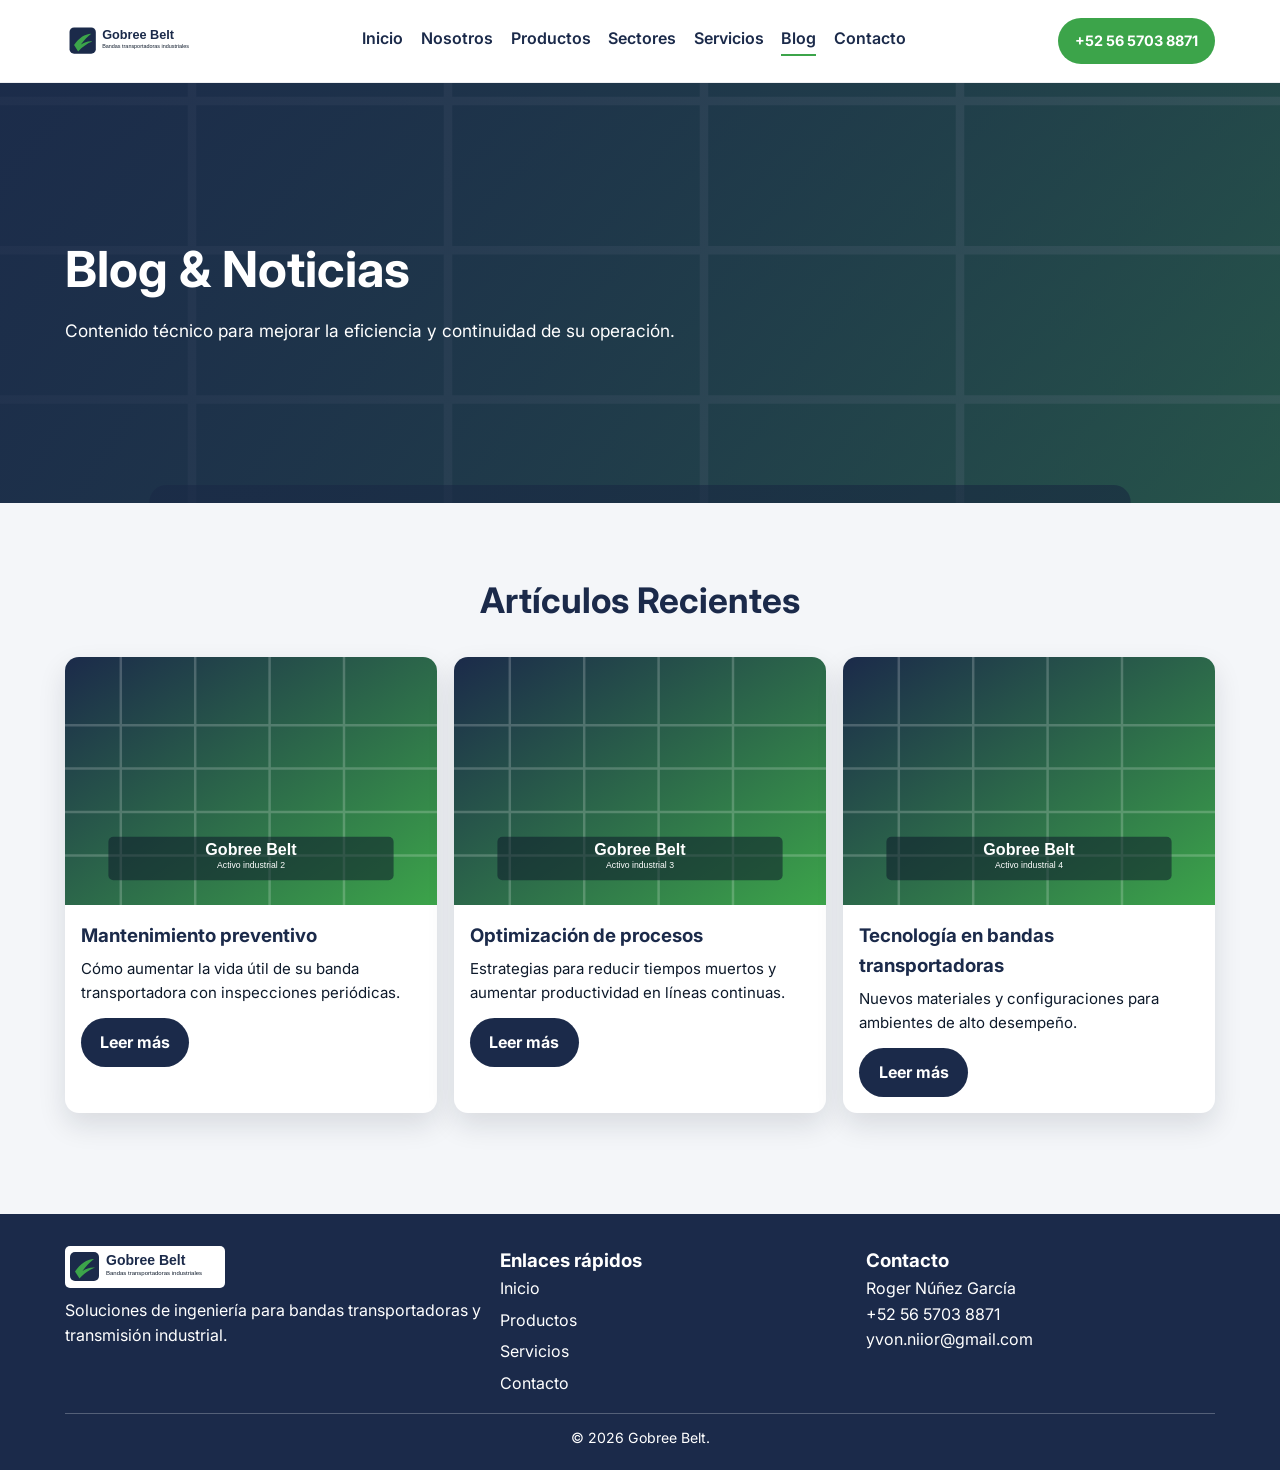
<file: blog.html>
<!DOCTYPE html><html lang="es"><head><meta charset="UTF-8"><meta name="viewport" content="width=device-width, initial-scale=1.0"><meta name="description" content="Blog técnico de Gobree Belt con artículos sobre mantenimiento, optimización y tecnología en bandas transportadoras."><title>Gobree Belt | Blog</title><link rel="preconnect" href="https://fonts.googleapis.com"><link rel="preconnect" href="https://fonts.gstatic.com" crossorigin><link href="https://fonts.googleapis.com/css2?family=Inter:wght@300;400;600;700&display=swap" rel="stylesheet"><link rel="stylesheet" href="css/styles.css"></head><body>
<header class="site-header"><div class="container nav-wrap"><a class="logo" href="index.html"><img src="img/logogobree.svg" alt="Logo Gobree Belt"></a><nav class="main-nav"><a href="index.html">Inicio</a><a href="nosotros.html">Nosotros</a><a href="productos.html">Productos</a><a href="sectores.html">Sectores</a><a href="servicios.html">Servicios</a><a class="active" href="blog.html">Blog</a><a href="contacto.html">Contacto</a></nav><a class="phone-btn" href="tel:+525657038871">+52 56 5703 8871</a></div></header>
<main><section class="hero" style="background-image:url('img/Galeria1.svg')"><div class="container hero-content"><h1>Blog & Noticias</h1><p>Contenido técnico para mejorar la eficiencia y continuidad de su operación.</p></div></section><section class="section"><div class="container"><h2 class="section-title">Artículos Recientes</h2><div class="grid grid-3"><article class="card"><img src="img/Galeria2.svg" alt="Mantenimiento preventivo de bandas"><div class="card-body"><h3>Mantenimiento preventivo</h3><p>Cómo aumentar la vida útil de su banda transportadora con inspecciones periódicas.</p><a class="btn btn-secondary" href="#">Leer más</a></div></article><article class="card"><img src="img/Galeria3.svg" alt="Optimización de procesos con bandas"><div class="card-body"><h3>Optimización de procesos</h3><p>Estrategias para reducir tiempos muertos y aumentar productividad en líneas continuas.</p><a class="btn btn-secondary" href="#">Leer más</a></div></article><article class="card"><img src="img/Galeria4.svg" alt="Tecnología en bandas transportadoras"><div class="card-body"><h3>Tecnología en bandas transportadoras</h3><p>Nuevos materiales y configuraciones para ambientes de alto desempeño.</p><a class="btn btn-secondary" href="#">Leer más</a></div></article></div></div></section></main>
<footer class="site-footer"><div class="container footer-grid"><div><img src="img/logogobree.svg" alt="Gobree Belt" style="max-width:160px;margin-bottom:.6rem"><p>Soluciones de ingeniería para bandas transportadoras y transmisión industrial.</p></div><div><h3>Enlaces rápidos</h3><ul class="footer-links"><li><a href="index.html">Inicio</a></li><li><a href="productos.html">Productos</a></li><li><a href="servicios.html">Servicios</a></li><li><a href="contacto.html">Contacto</a></li></ul></div><div><h3>Contacto</h3><p>Roger Núñez García</p><p>+52 56 5703 8871</p><p>yvon.niior@gmail.com</p></div></div><div class="container footer-note">© 2026 Gobree Belt.</div></footer><script src="js/script.js"></script></body></html>
</file>
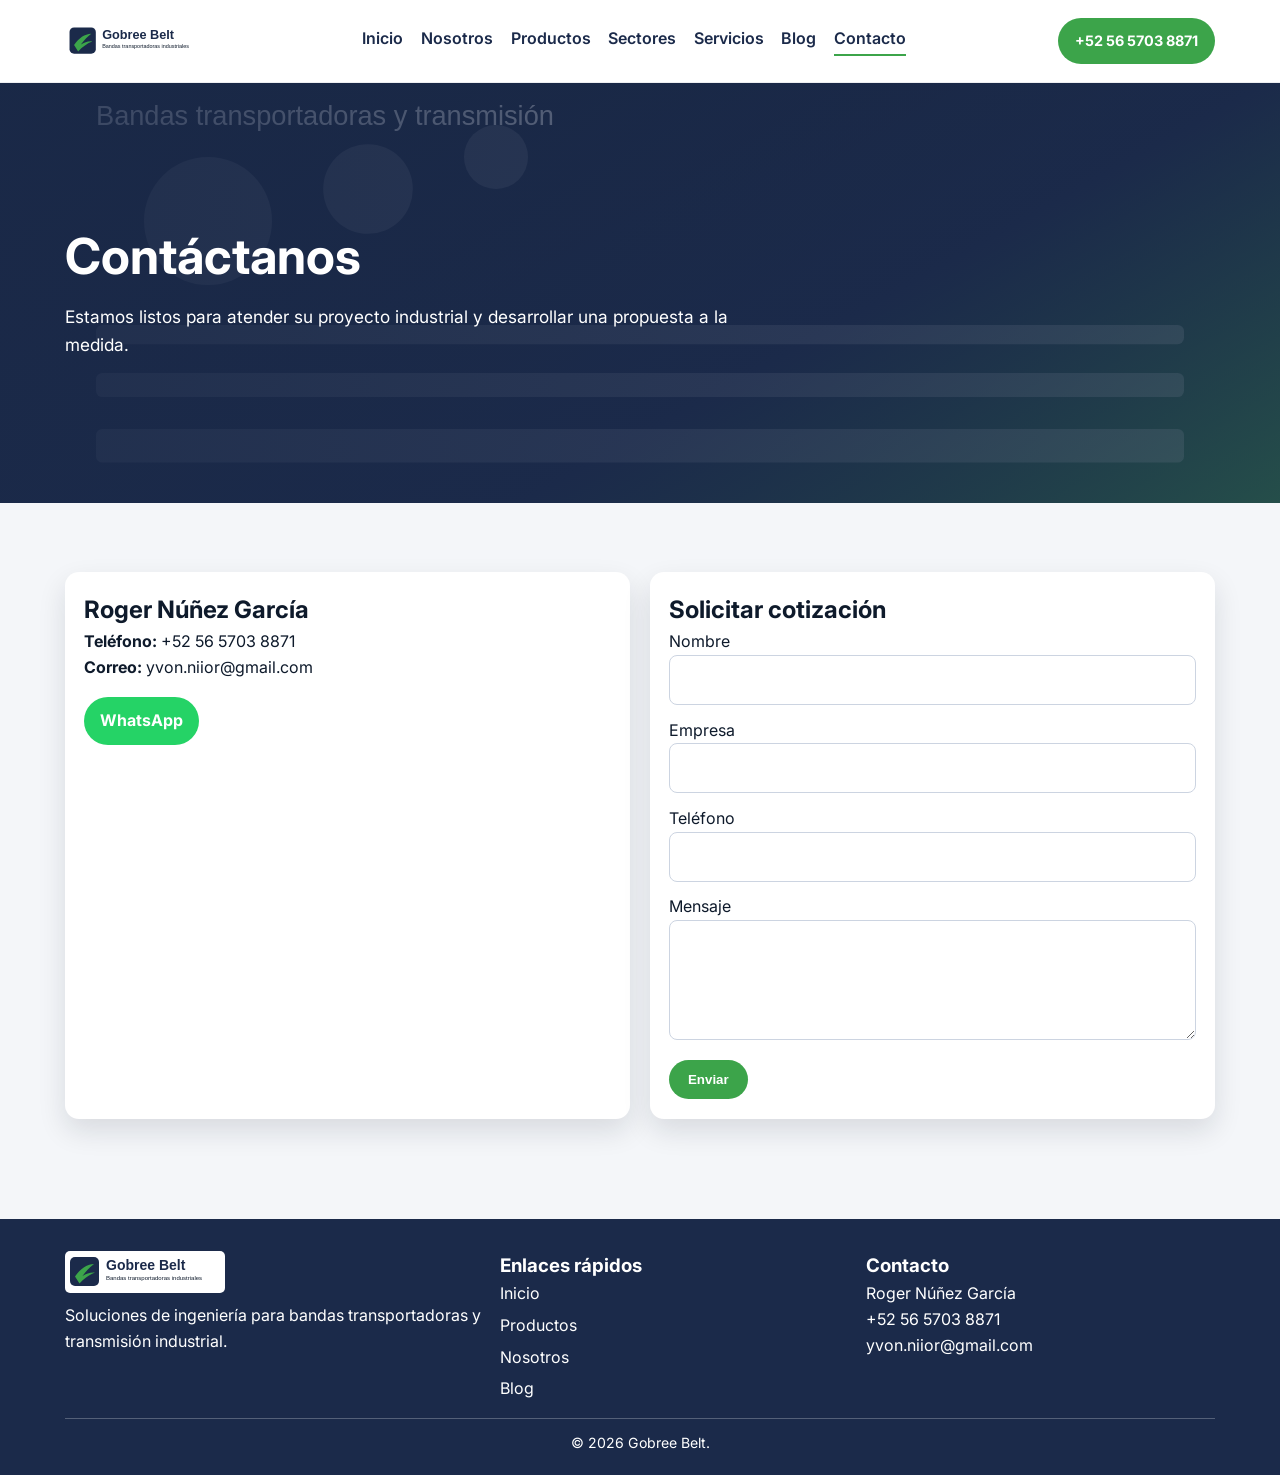
<file: contacto.html>
<!DOCTYPE html><html lang="es"><head><meta charset="UTF-8"><meta name="viewport" content="width=device-width, initial-scale=1.0"><meta name="description" content="Contáctanos en Gobree Belt para cotizar bandas transportadoras industriales y recibir asesoría especializada."><title>Gobree Belt | Contacto</title><link rel="preconnect" href="https://fonts.googleapis.com"><link rel="preconnect" href="https://fonts.gstatic.com" crossorigin><link href="https://fonts.googleapis.com/css2?family=Inter:wght@300;400;600;700&display=swap" rel="stylesheet"><link rel="stylesheet" href="css/styles.css"></head><body>
<header class="site-header"><div class="container nav-wrap"><a class="logo" href="index.html"><img src="img/logogobree.svg" alt="Logo Gobree Belt"></a><nav class="main-nav"><a href="index.html">Inicio</a><a href="nosotros.html">Nosotros</a><a href="productos.html">Productos</a><a href="sectores.html">Sectores</a><a href="servicios.html">Servicios</a><a href="blog.html">Blog</a><a class="active" href="contacto.html">Contacto</a></nav><a class="phone-btn" href="tel:+525657038871">+52 56 5703 8871</a></div></header>
<main><section class="hero" style="background-image:url('img/portada.svg')"><div class="container hero-content"><h1>Contáctanos</h1><p>Estamos listos para atender su proyecto industrial y desarrollar una propuesta a la medida.</p></div></section><section class="section"><div class="container contact-grid"><article class="contact-info"><h2>Roger Núñez García</h2><p><strong>Teléfono:</strong> <a href="tel:+525657038871">+52 56 5703 8871</a></p><p><strong>Correo:</strong> <a href="mailto:yvon.niior@gmail.com">yvon.niior@gmail.com</a></p><a class="whatsapp-btn" href="https://wa.me/525657038871" target="_blank" rel="noopener">WhatsApp</a><div class="map" style="margin-top:1rem"><iframe title="Mapa de ubicación Gobree Belt" loading="lazy" referrerpolicy="no-referrer-when-downgrade" src="https://www.google.com/maps?q=Ciudad%20de%20M%C3%A9xico&output=embed"></iframe></div></article><article class="contact-form"><h2>Solicitar cotización</h2><form><div class="form-group"><label for="nombre">Nombre</label><input id="nombre" name="nombre" type="text" required></div><div class="form-group"><label for="empresa">Empresa</label><input id="empresa" name="empresa" type="text" required></div><div class="form-group"><label for="telefono">Teléfono</label><input id="telefono" name="telefono" type="tel" required></div><div class="form-group"><label for="mensaje">Mensaje</label><textarea id="mensaje" name="mensaje" required></textarea></div><button class="btn btn-primary" type="submit">Enviar</button></form></article></div></section></main>
<footer class="site-footer"><div class="container footer-grid"><div><img src="img/logogobree.svg" alt="Gobree Belt" style="max-width:160px;margin-bottom:.6rem"><p>Soluciones de ingeniería para bandas transportadoras y transmisión industrial.</p></div><div><h3>Enlaces rápidos</h3><ul class="footer-links"><li><a href="index.html">Inicio</a></li><li><a href="productos.html">Productos</a></li><li><a href="nosotros.html">Nosotros</a></li><li><a href="blog.html">Blog</a></li></ul></div><div><h3>Contacto</h3><p>Roger Núñez García</p><p>+52 56 5703 8871</p><p>yvon.niior@gmail.com</p></div></div><div class="container footer-note">© 2026 Gobree Belt.</div></footer><script src="js/script.js"></script></body></html>
</file>
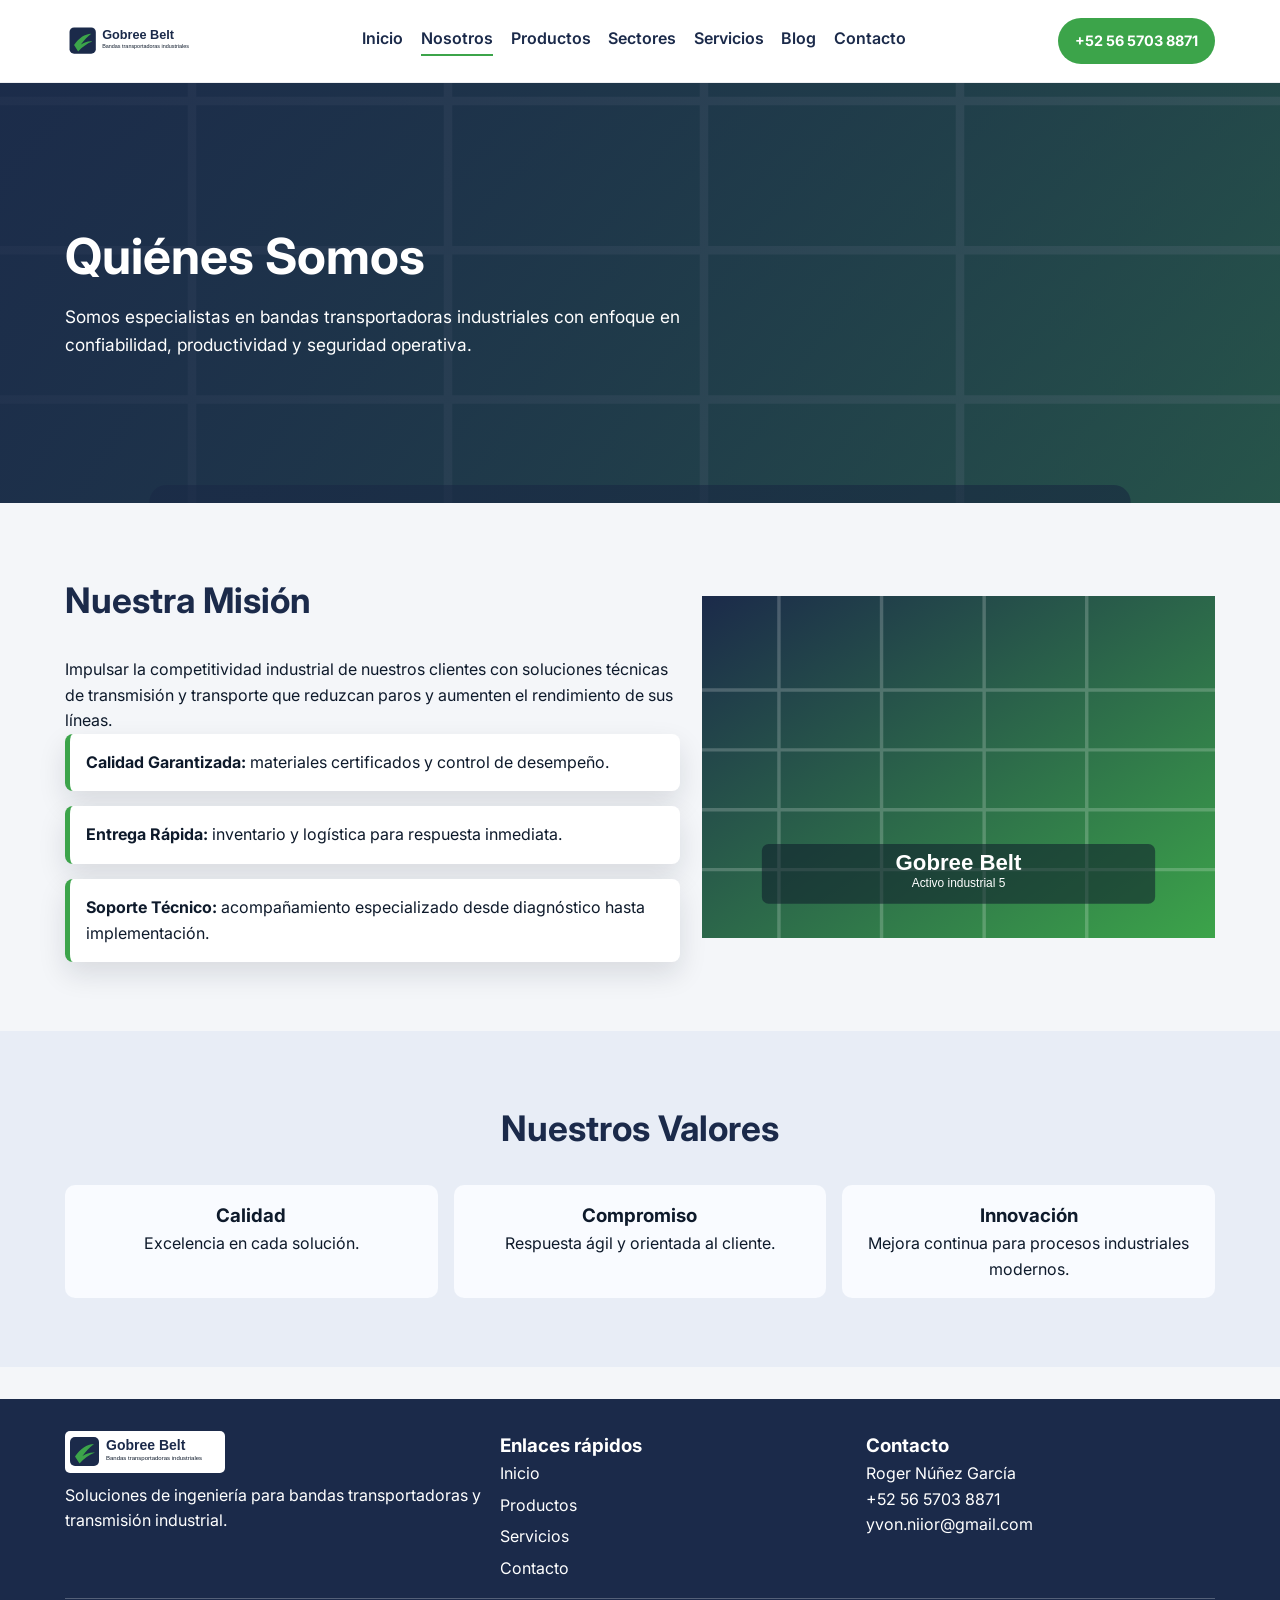
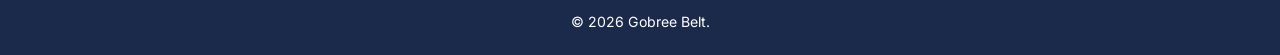
<file: nosotros.html>
<!DOCTYPE html><html lang="es"><head><meta charset="UTF-8"><meta name="viewport" content="width=device-width, initial-scale=1.0"><meta name="description" content="Conozca la historia, misión y valores de Gobree Belt, expertos en bandas transportadoras industriales."><title>Gobree Belt | Nosotros</title><link rel="preconnect" href="https://fonts.googleapis.com"><link rel="preconnect" href="https://fonts.gstatic.com" crossorigin><link href="https://fonts.googleapis.com/css2?family=Inter:wght@300;400;600;700&display=swap" rel="stylesheet"><link rel="stylesheet" href="css/styles.css"></head><body>
<header class="site-header"><div class="container nav-wrap"><a class="logo" href="index.html"><img src="img/logogobree.svg" alt="Logo Gobree Belt"></a><nav class="main-nav"><a href="index.html">Inicio</a><a class="active" href="nosotros.html">Nosotros</a><a href="productos.html">Productos</a><a href="sectores.html">Sectores</a><a href="servicios.html">Servicios</a><a href="blog.html">Blog</a><a href="contacto.html">Contacto</a></nav><a class="phone-btn" href="tel:+525657038871">+52 56 5703 8871</a></div></header>
<main><section class="hero" style="background-image:url('img/Galeria6.svg')"><div class="container hero-content"><h1>Quiénes Somos</h1><p>Somos especialistas en bandas transportadoras industriales con enfoque en confiabilidad, productividad y seguridad operativa.</p></div></section>
<section class="section"><div class="container split"><div><h2 class="section-title" style="text-align:left">Nuestra Misión</h2><p>Impulsar la competitividad industrial de nuestros clientes con soluciones técnicas de transmisión y transporte que reduzcan paros y aumenten el rendimiento de sus líneas.</p><ul class="badge-list"><li><strong>Calidad Garantizada:</strong> materiales certificados y control de desempeño.</li><li><strong>Entrega Rápida:</strong> inventario y logística para respuesta inmediata.</li><li><strong>Soporte Técnico:</strong> acompañamiento especializado desde diagnóstico hasta implementación.</li></ul></div><img src="img/Galeria5.svg" alt="Línea de producción industrial"></div></section>
<section class="section" style="background:#e8edf6"><div class="container"><h2 class="section-title">Nuestros Valores</h2><div class="icon-grid"><article class="icon-card"><h3>Calidad</h3><p>Excelencia en cada solución.</p></article><article class="icon-card"><h3>Compromiso</h3><p>Respuesta ágil y orientada al cliente.</p></article><article class="icon-card"><h3>Innovación</h3><p>Mejora continua para procesos industriales modernos.</p></article></div></div></section></main>
<footer class="site-footer"><div class="container footer-grid"><div><img src="img/logogobree.svg" alt="Gobree Belt" style="max-width:160px;margin-bottom:.6rem"><p>Soluciones de ingeniería para bandas transportadoras y transmisión industrial.</p></div><div><h3>Enlaces rápidos</h3><ul class="footer-links"><li><a href="index.html">Inicio</a></li><li><a href="productos.html">Productos</a></li><li><a href="servicios.html">Servicios</a></li><li><a href="contacto.html">Contacto</a></li></ul></div><div><h3>Contacto</h3><p>Roger Núñez García</p><p>+52 56 5703 8871</p><p>yvon.niior@gmail.com</p></div></div><div class="container footer-note">© 2026 Gobree Belt.</div></footer><script src="js/script.js"></script></body></html>
</file>
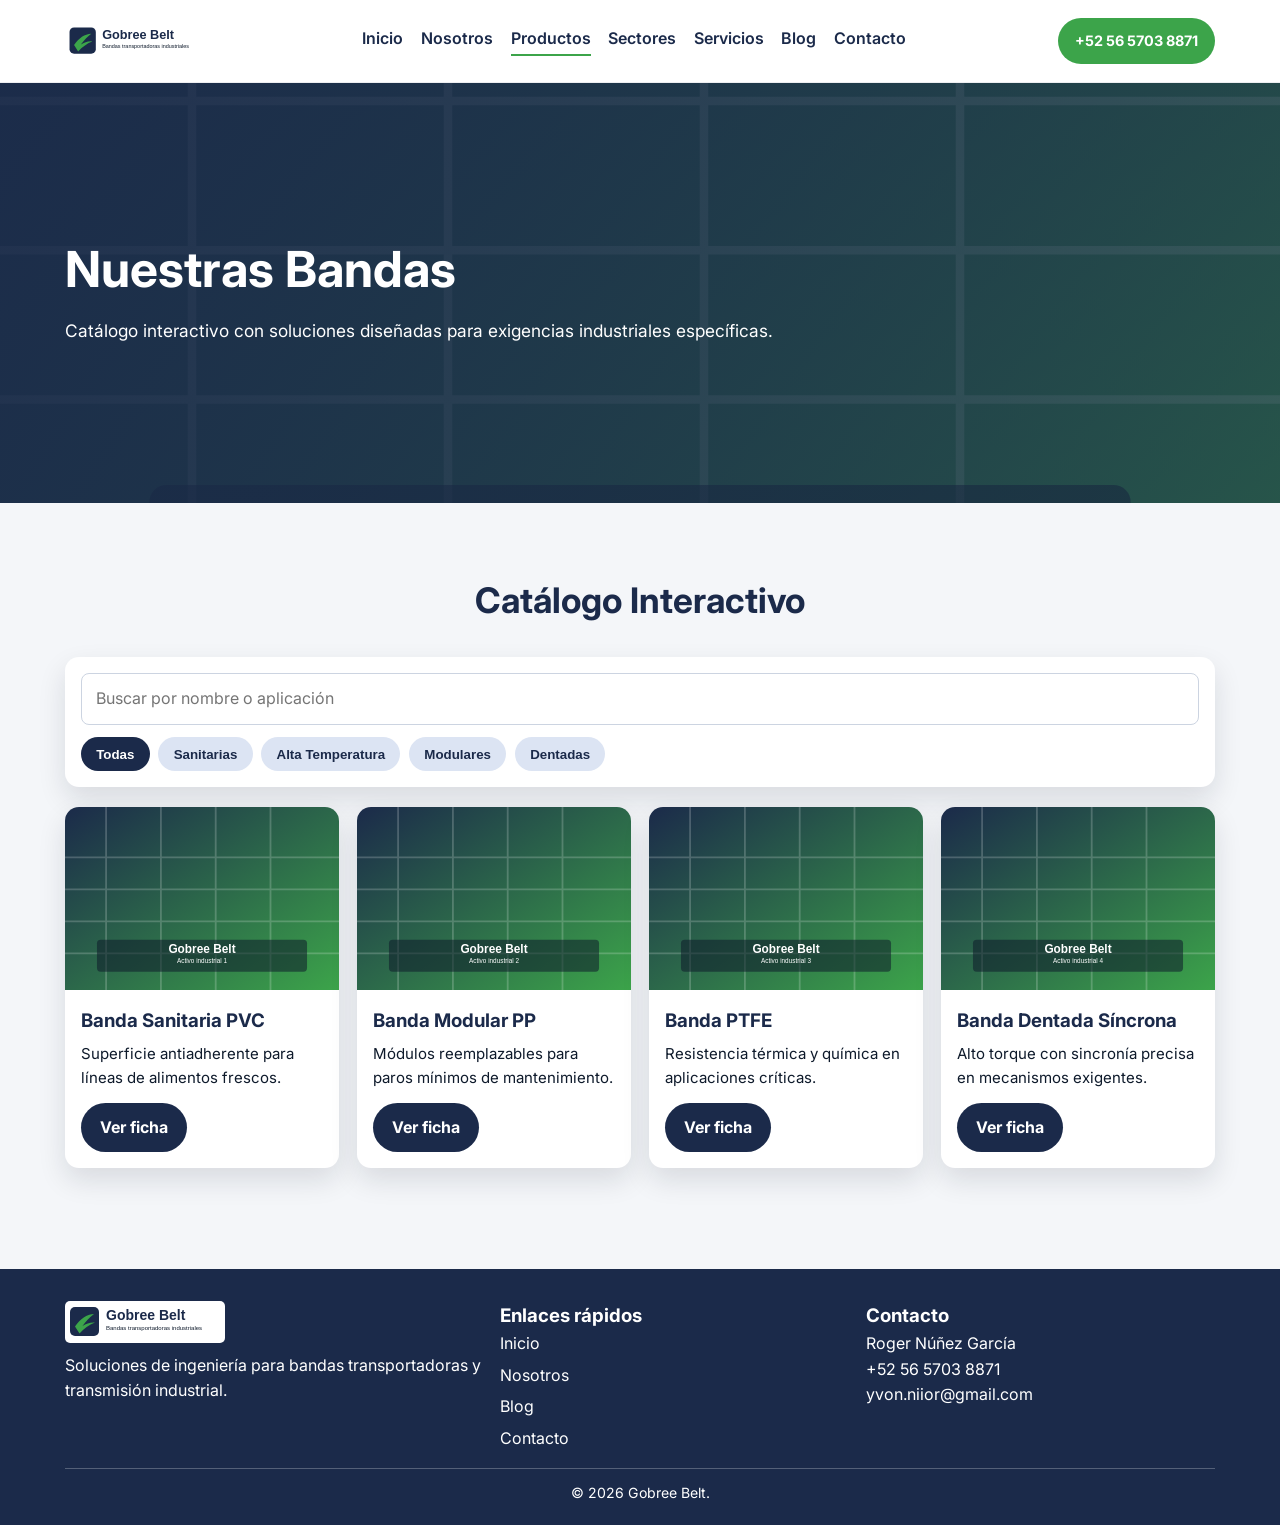
<file: productos.html>
<!DOCTYPE html><html lang="es"><head><meta charset="UTF-8"><meta name="viewport" content="width=device-width, initial-scale=1.0"><meta name="description" content="Catálogo de bandas transportadoras sanitarias, modulares, de alta temperatura y dentadas de Gobree Belt."><title>Gobree Belt | Productos</title><link rel="preconnect" href="https://fonts.googleapis.com"><link rel="preconnect" href="https://fonts.gstatic.com" crossorigin><link href="https://fonts.googleapis.com/css2?family=Inter:wght@300;400;600;700&display=swap" rel="stylesheet"><link rel="stylesheet" href="css/styles.css"></head><body>
<header class="site-header"><div class="container nav-wrap"><a class="logo" href="index.html"><img src="img/logogobree.svg" alt="Logo Gobree Belt"></a><nav class="main-nav"><a href="index.html">Inicio</a><a href="nosotros.html">Nosotros</a><a class="active" href="productos.html">Productos</a><a href="sectores.html">Sectores</a><a href="servicios.html">Servicios</a><a href="blog.html">Blog</a><a href="contacto.html">Contacto</a></nav><a class="phone-btn" href="tel:+525657038871">+52 56 5703 8871</a></div></header>
<main><section class="hero" style="background-image:url('img/Galeria2.svg')"><div class="container hero-content"><h1>Nuestras Bandas</h1><p>Catálogo interactivo con soluciones diseñadas para exigencias industriales específicas.</p></div></section>
<section class="section"><div class="container"><h2 class="section-title">Catálogo Interactivo</h2><div class="filter-bar"><input id="productSearch" type="text" placeholder="Buscar por nombre o aplicación"><div class="filter-buttons"><button class="filter-btn active" data-filter="all">Todas</button><button class="filter-btn" data-filter="sanitarias">Sanitarias</button><button class="filter-btn" data-filter="alta-temperatura">Alta Temperatura</button><button class="filter-btn" data-filter="modulares">Modulares</button><button class="filter-btn" data-filter="dentadas">Dentadas</button></div></div>
<div class="grid grid-4">
<article class="card product-card" data-category="sanitarias" data-name="Banda sanitaria PVC" data-description="Industria alimenticia y superficies lavables"><img src="img/Galeria1.svg" alt="Banda sanitaria PVC"><div class="card-body"><h3>Banda Sanitaria PVC</h3><p>Superficie antiadherente para líneas de alimentos frescos.</p><a class="btn btn-secondary" href="contacto.html">Ver ficha</a></div></article>
<article class="card product-card" data-category="modulares" data-name="Banda modular PP" data-description="transporte continuo y fácil mantenimiento"><img src="img/Galeria2.svg" alt="Banda modular de polipropileno"><div class="card-body"><h3>Banda Modular PP</h3><p>Módulos reemplazables para paros mínimos de mantenimiento.</p><a class="btn btn-secondary" href="contacto.html">Ver ficha</a></div></article>
<article class="card product-card" data-category="alta-temperatura" data-name="Banda PTFE alta temperatura" data-description="resistencia térmica para hornos"><img src="img/Galeria3.svg" alt="Banda PTFE para alta temperatura"><div class="card-body"><h3>Banda PTFE</h3><p>Resistencia térmica y química en aplicaciones críticas.</p><a class="btn btn-secondary" href="contacto.html">Ver ficha</a></div></article>
<article class="card product-card" data-category="dentadas" data-name="Banda dentada síncrona" data-description="transmisión de potencia de precisión"><img src="img/Galeria4.svg" alt="Banda dentada síncrona"><div class="card-body"><h3>Banda Dentada Síncrona</h3><p>Alto torque con sincronía precisa en mecanismos exigentes.</p><a class="btn btn-secondary" href="contacto.html">Ver ficha</a></div></article>
</div></div></section></main>
<footer class="site-footer"><div class="container footer-grid"><div><img src="img/logogobree.svg" alt="Gobree Belt" style="max-width:160px;margin-bottom:.6rem"><p>Soluciones de ingeniería para bandas transportadoras y transmisión industrial.</p></div><div><h3>Enlaces rápidos</h3><ul class="footer-links"><li><a href="index.html">Inicio</a></li><li><a href="nosotros.html">Nosotros</a></li><li><a href="blog.html">Blog</a></li><li><a href="contacto.html">Contacto</a></li></ul></div><div><h3>Contacto</h3><p>Roger Núñez García</p><p>+52 56 5703 8871</p><p>yvon.niior@gmail.com</p></div></div><div class="container footer-note">© 2026 Gobree Belt.</div></footer><script src="js/script.js"></script></body></html>
</file>
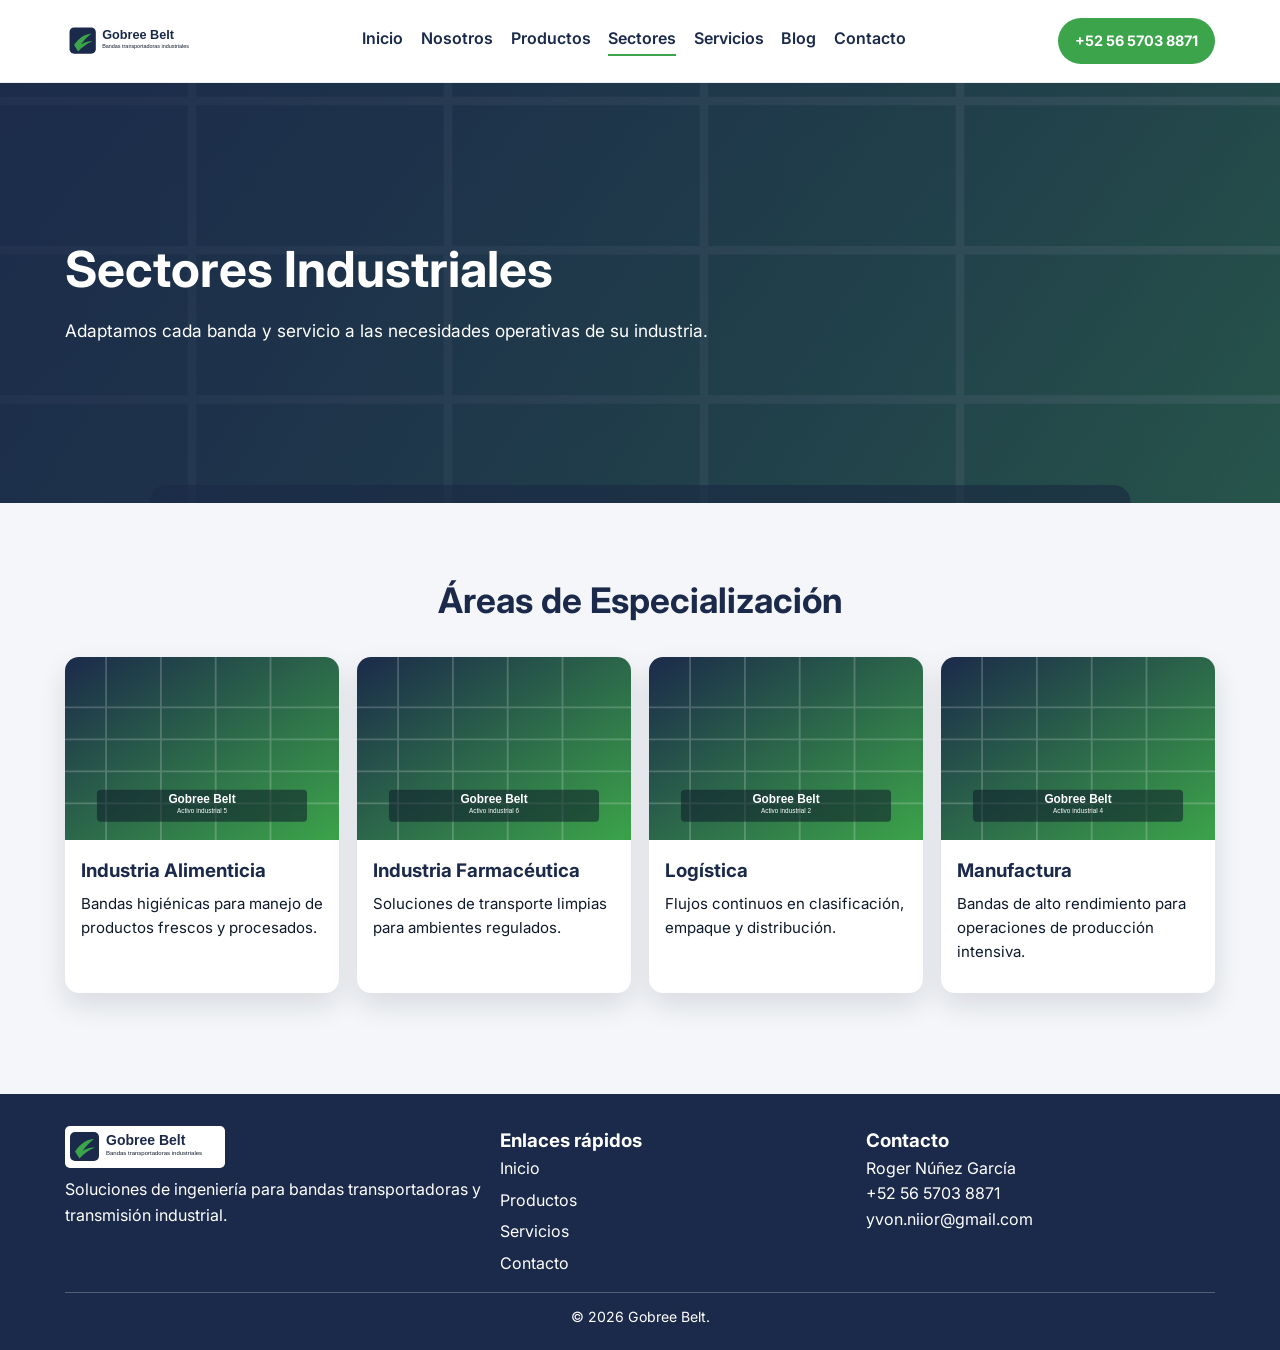
<file: sectores.html>
<!DOCTYPE html><html lang="es"><head><meta charset="UTF-8"><meta name="viewport" content="width=device-width, initial-scale=1.0"><meta name="description" content="Sectores industriales atendidos por Gobree Belt: alimenticio, farmacéutico, logística y manufactura."><title>Gobree Belt | Sectores</title><link rel="preconnect" href="https://fonts.googleapis.com"><link rel="preconnect" href="https://fonts.gstatic.com" crossorigin><link href="https://fonts.googleapis.com/css2?family=Inter:wght@300;400;600;700&display=swap" rel="stylesheet"><link rel="stylesheet" href="css/styles.css"></head><body>
<header class="site-header"><div class="container nav-wrap"><a class="logo" href="index.html"><img src="img/logogobree.svg" alt="Logo Gobree Belt"></a><nav class="main-nav"><a href="index.html">Inicio</a><a href="nosotros.html">Nosotros</a><a href="productos.html">Productos</a><a class="active" href="sectores.html">Sectores</a><a href="servicios.html">Servicios</a><a href="blog.html">Blog</a><a href="contacto.html">Contacto</a></nav><a class="phone-btn" href="tel:+525657038871">+52 56 5703 8871</a></div></header>
<main><section class="hero" style="background-image:url('img/Galeria7.svg')"><div class="container hero-content"><h1>Sectores Industriales</h1><p>Adaptamos cada banda y servicio a las necesidades operativas de su industria.</p></div></section><section class="section"><div class="container"><h2 class="section-title">Áreas de Especialización</h2><div class="grid grid-4"><article class="card"><img src="img/Galeria5.svg" alt="Procesamiento de alimentos"><div class="card-body"><h3>Industria Alimenticia</h3><p>Bandas higiénicas para manejo de productos frescos y procesados.</p></div></article><article class="card"><img src="img/Galeria6.svg" alt="Línea farmacéutica"><div class="card-body"><h3>Industria Farmacéutica</h3><p>Soluciones de transporte limpias para ambientes regulados.</p></div></article><article class="card"><img src="img/Galeria2.svg" alt="Centro logístico"><div class="card-body"><h3>Logística</h3><p>Flujos continuos en clasificación, empaque y distribución.</p></div></article><article class="card"><img src="img/Galeria4.svg" alt="Planta de manufactura"><div class="card-body"><h3>Manufactura</h3><p>Bandas de alto rendimiento para operaciones de producción intensiva.</p></div></article></div></div></section></main>
<footer class="site-footer"><div class="container footer-grid"><div><img src="img/logogobree.svg" alt="Gobree Belt" style="max-width:160px;margin-bottom:.6rem"><p>Soluciones de ingeniería para bandas transportadoras y transmisión industrial.</p></div><div><h3>Enlaces rápidos</h3><ul class="footer-links"><li><a href="index.html">Inicio</a></li><li><a href="productos.html">Productos</a></li><li><a href="servicios.html">Servicios</a></li><li><a href="contacto.html">Contacto</a></li></ul></div><div><h3>Contacto</h3><p>Roger Núñez García</p><p>+52 56 5703 8871</p><p>yvon.niior@gmail.com</p></div></div><div class="container footer-note">© 2026 Gobree Belt.</div></footer><script src="js/script.js"></script></body></html>
</file>
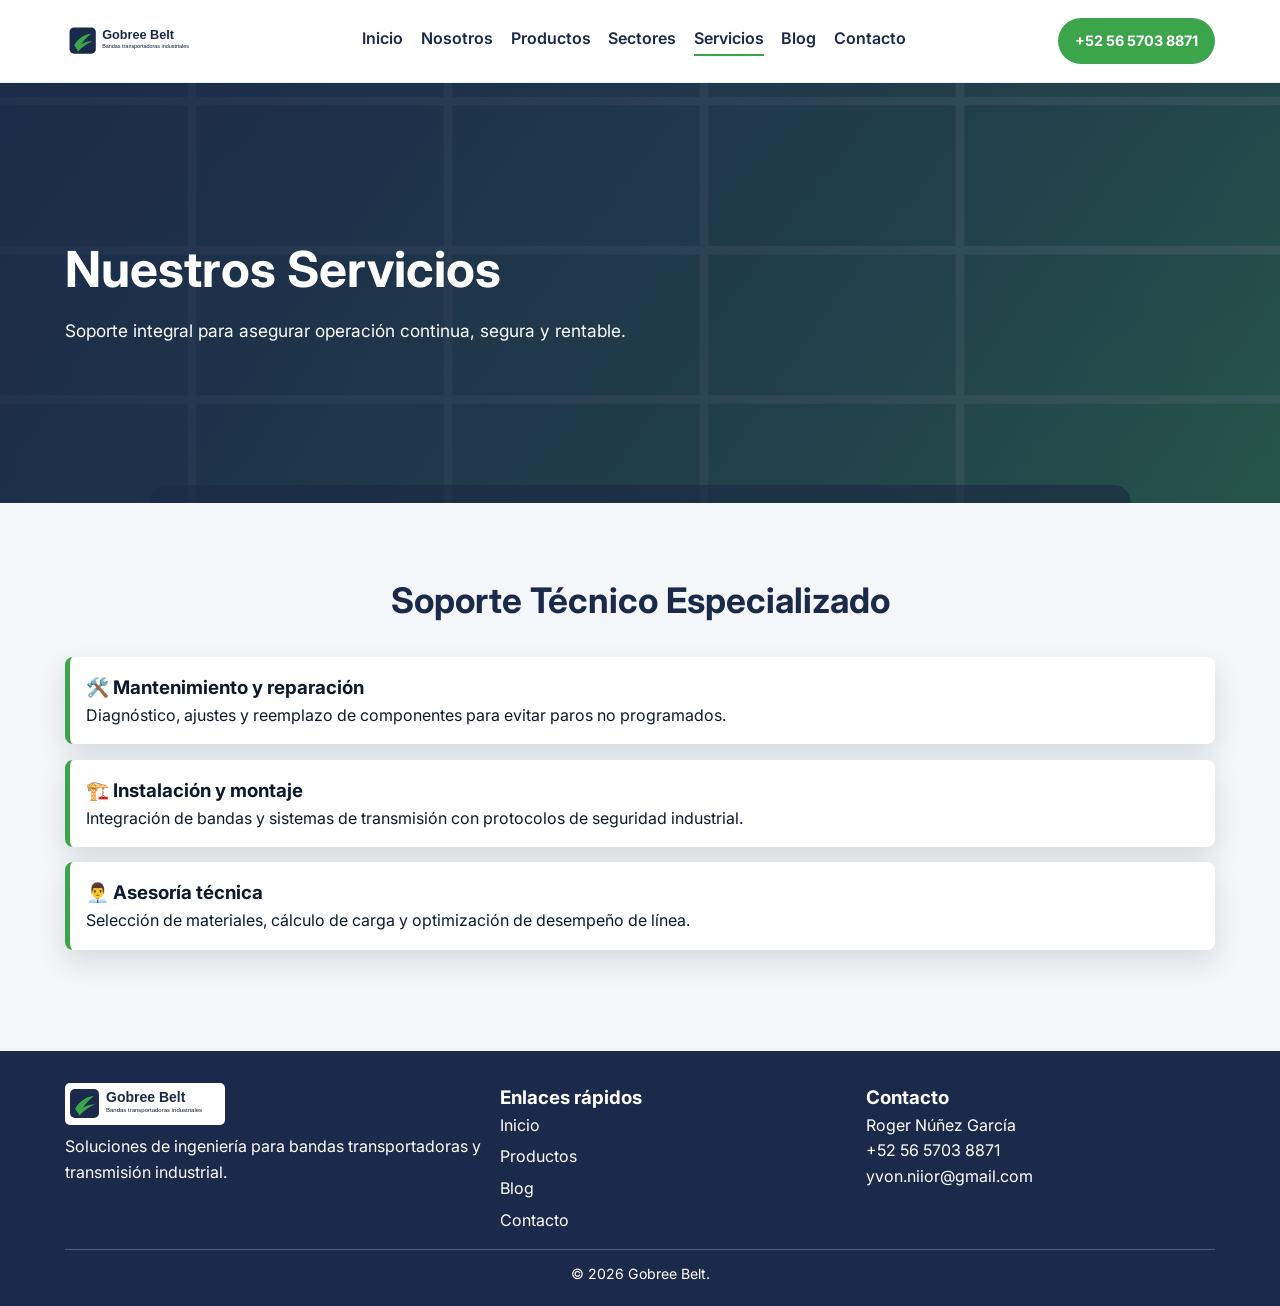
<file: servicios.html>
<!DOCTYPE html><html lang="es"><head><meta charset="UTF-8"><meta name="viewport" content="width=device-width, initial-scale=1.0"><meta name="description" content="Servicios industriales de Gobree Belt: mantenimiento, instalación y asesoría técnica en bandas transportadoras."><title>Gobree Belt | Servicios</title><link rel="preconnect" href="https://fonts.googleapis.com"><link rel="preconnect" href="https://fonts.gstatic.com" crossorigin><link href="https://fonts.googleapis.com/css2?family=Inter:wght@300;400;600;700&display=swap" rel="stylesheet"><link rel="stylesheet" href="css/styles.css"></head><body>
<header class="site-header"><div class="container nav-wrap"><a class="logo" href="index.html"><img src="img/logogobree.svg" alt="Logo Gobree Belt"></a><nav class="main-nav"><a href="index.html">Inicio</a><a href="nosotros.html">Nosotros</a><a href="productos.html">Productos</a><a href="sectores.html">Sectores</a><a class="active" href="servicios.html">Servicios</a><a href="blog.html">Blog</a><a href="contacto.html">Contacto</a></nav><a class="phone-btn" href="tel:+525657038871">+52 56 5703 8871</a></div></header>
<main><section class="hero" style="background-image:url('img/Galeria3.svg')"><div class="container hero-content"><h1>Nuestros Servicios</h1><p>Soporte integral para asegurar operación continua, segura y rentable.</p></div></section><section class="section"><div class="container"><h2 class="section-title">Soporte Técnico Especializado</h2><ul class="service-list"><li><h3>🛠️ Mantenimiento y reparación</h3><p>Diagnóstico, ajustes y reemplazo de componentes para evitar paros no programados.</p></li><li><h3>🏗️ Instalación y montaje</h3><p>Integración de bandas y sistemas de transmisión con protocolos de seguridad industrial.</p></li><li><h3>👨‍💼 Asesoría técnica</h3><p>Selección de materiales, cálculo de carga y optimización de desempeño de línea.</p></li></ul></div></section></main>
<footer class="site-footer"><div class="container footer-grid"><div><img src="img/logogobree.svg" alt="Gobree Belt" style="max-width:160px;margin-bottom:.6rem"><p>Soluciones de ingeniería para bandas transportadoras y transmisión industrial.</p></div><div><h3>Enlaces rápidos</h3><ul class="footer-links"><li><a href="index.html">Inicio</a></li><li><a href="productos.html">Productos</a></li><li><a href="blog.html">Blog</a></li><li><a href="contacto.html">Contacto</a></li></ul></div><div><h3>Contacto</h3><p>Roger Núñez García</p><p>+52 56 5703 8871</p><p>yvon.niior@gmail.com</p></div></div><div class="container footer-note">© 2026 Gobree Belt.</div></footer><script src="js/script.js"></script></body></html>
</file>
<file: css/styles.css>
:root {
  --blue: #1b2a4a;
  --green: #3ca44a;
  --light: #f4f6f9;
  --dark: #0e1a2b;
  --white: #ffffff;
  --shadow: 0 12px 28px rgba(14, 26, 43, 0.12);
  --radius: 14px;
}

* {
  box-sizing: border-box;
  margin: 0;
  padding: 0;
}

html {
  scroll-behavior: smooth;
}

body {
  font-family: "Inter", sans-serif;
  background: var(--light);
  color: var(--dark);
  line-height: 1.6;
}

a {
  color: inherit;
  text-decoration: none;
}

img {
  width: 100%;
  display: block;
}

.container {
  width: min(1150px, 92%);
  margin: 0 auto;
}

.site-header {
  position: sticky;
  top: 0;
  z-index: 1000;
  background: rgba(255, 255, 255, 0.97);
  border-bottom: 1px solid rgba(27, 42, 74, 0.08);
  backdrop-filter: blur(8px);
}

.nav-wrap {
  min-height: 82px;
  display: flex;
  justify-content: space-between;
  align-items: center;
  gap: 1rem;
}

.logo img {
  width: 145px;
}

.main-nav {
  display: flex;
  flex-wrap: wrap;
  gap: 1.1rem;
  font-weight: 600;
  color: var(--blue);
}

.main-nav a {
  position: relative;
  padding-bottom: 4px;
}

.main-nav a::after {
  content: "";
  position: absolute;
  left: 0;
  bottom: 0;
  width: 0;
  height: 2px;
  background: var(--green);
  transition: width 0.28s ease;
}

.main-nav a:hover::after,
.main-nav a.active::after {
  width: 100%;
}

.phone-btn,
.btn {
  border: 0;
  border-radius: 999px;
  cursor: pointer;
  font-weight: 700;
  transition: transform 0.2s ease, opacity 0.2s ease;
}

.phone-btn {
  background: var(--green);
  color: var(--white);
  padding: 0.7rem 1.05rem;
  font-size: 0.9rem;
}

.btn {
  display: inline-block;
  padding: 0.75rem 1.2rem;
}

.btn-primary {
  background: var(--green);
  color: var(--white);
}

.btn-secondary {
  background: var(--blue);
  color: var(--white);
}

.btn-light {
  background: var(--white);
  color: var(--blue);
}

.btn:hover,
.phone-btn:hover {
  transform: translateY(-2px);
  opacity: 0.92;
}

.hero {
  background-size: cover;
  background-position: center;
  position: relative;
}

.hero::before {
  content: "";
  position: absolute;
  inset: 0;
  background: linear-gradient(90deg, rgba(27, 42, 74, 0.88), rgba(27, 42, 74, 0.6));
}

.hero-content {
  position: relative;
  z-index: 1;
  min-height: 420px;
  display: flex;
  flex-direction: column;
  justify-content: center;
  color: var(--white);
  gap: 1.2rem;
  animation: fadeUp 0.85s ease;
}

.hero-content h1 {
  font-size: clamp(1.9rem, 4vw, 3.1rem);
  line-height: 1.14;
  max-width: 780px;
}

.hero-content p {
  max-width: 720px;
  font-size: 1.08rem;
}

.hero-actions {
  display: flex;
  gap: 0.85rem;
  flex-wrap: wrap;
}

.section {
  padding: 4.3rem 0;
}

.section-title {
  text-align: center;
  color: var(--blue);
  margin-bottom: 1.8rem;
  font-size: clamp(1.6rem, 3vw, 2.2rem);
}

.section-subtitle {
  max-width: 800px;
  margin: -0.8rem auto 2rem;
  text-align: center;
}

.grid {
  display: grid;
  gap: 1.1rem;
}

.grid-4 {
  grid-template-columns: repeat(4, minmax(0, 1fr));
}

.grid-3 {
  grid-template-columns: repeat(3, minmax(0, 1fr));
}

.card {
  background: var(--white);
  border-radius: var(--radius);
  overflow: hidden;
  box-shadow: var(--shadow);
  transition: transform 0.25s ease, box-shadow 0.25s ease;
}

.card:hover {
  transform: translateY(-5px);
  box-shadow: 0 16px 30px rgba(14, 26, 43, 0.2);
}

.card-body {
  padding: 1rem;
}

.card h3 {
  color: var(--blue);
  margin-bottom: 0.4rem;
}

.card p {
  font-size: 0.94rem;
  margin-bottom: 0.8rem;
}

.split {
  display: grid;
  grid-template-columns: 1.2fr 1fr;
  gap: 1.4rem;
  align-items: center;
}

.badge-list,
.service-list {
  list-style: none;
  display: grid;
  gap: 0.95rem;
}

.badge-list li,
.service-list li {
  background: var(--white);
  border-left: 5px solid var(--green);
  padding: 1rem;
  border-radius: 8px;
  box-shadow: var(--shadow);
}

.icon-grid {
  display: grid;
  grid-template-columns: repeat(3, minmax(0, 1fr));
  gap: 1rem;
}

.icon-card {
  background: #f9fbff;
  padding: 1rem;
  border-radius: 10px;
  text-align: center;
}

.filter-bar {
  background: var(--white);
  padding: 1rem;
  border-radius: var(--radius);
  box-shadow: var(--shadow);
  margin-bottom: 1.2rem;
  display: grid;
  gap: 0.8rem;
}

#productSearch {
  width: 100%;
  border: 1px solid #ccd4e1;
  border-radius: 8px;
  padding: 0.75rem 0.85rem;
  font: inherit;
}

.filter-buttons {
  display: flex;
  flex-wrap: wrap;
  gap: 0.55rem;
}

.filter-btn {
  background: #dce4f3;
  border: 0;
  color: var(--blue);
  font-weight: 600;
  padding: 0.6rem 0.95rem;
  border-radius: 999px;
  cursor: pointer;
}

.filter-btn.active,
.filter-btn:hover {
  background: var(--blue);
  color: var(--white);
}

.gallery-grid {
  display: grid;
  grid-template-columns: repeat(4, minmax(0, 1fr));
  gap: 0.8rem;
}

.gallery-item {
  border-radius: 10px;
  overflow: hidden;
  cursor: pointer;
}

.lightbox {
  position: fixed;
  inset: 0;
  background: rgba(0, 0, 0, 0.85);
  display: none;
  align-items: center;
  justify-content: center;
  z-index: 1200;
  padding: 1rem;
}

.lightbox.open {
  display: flex;
}

.lightbox img {
  max-width: min(1100px, 96vw);
  max-height: 90vh;
  border-radius: 12px;
}

.close-lightbox {
  position: absolute;
  top: 25px;
  right: 28px;
  color: var(--white);
  font-size: 2rem;
  cursor: pointer;
}

.contact-grid {
  display: grid;
  grid-template-columns: 1fr 1fr;
  gap: 1.2rem;
}

.contact-form,
.contact-info {
  background: var(--white);
  padding: 1.2rem;
  border-radius: var(--radius);
  box-shadow: var(--shadow);
}

.form-group {
  margin-bottom: 0.8rem;
}

.form-group input,
.form-group textarea {
  width: 100%;
  border: 1px solid #ccd4e1;
  border-radius: 8px;
  padding: 0.7rem;
  font: inherit;
}

.form-group textarea {
  resize: vertical;
  min-height: 120px;
}

.map iframe {
  border: 0;
  width: 100%;
  min-height: 215px;
  border-radius: 10px;
}

.whatsapp-btn {
  background: #25d366;
  color: var(--white);
  display: inline-block;
  padding: 0.7rem 1rem;
  border-radius: 999px;
  margin-top: 1rem;
  font-weight: 700;
}

.site-footer {
  background: var(--blue);
  color: var(--white);
  margin-top: 2rem;
  padding: 2rem 0 1.3rem;
}

.footer-grid {
  display: grid;
  grid-template-columns: 1.2fr 1fr 1fr;
  gap: 1rem;
}

.footer-links {
  list-style: none;
  display: grid;
  gap: 0.38rem;
}

.footer-links a:hover {
  text-decoration: underline;
}

.footer-note {
  border-top: 1px solid rgba(255, 255, 255, 0.25);
  margin-top: 1rem;
  padding-top: 0.8rem;
  text-align: center;
  font-size: 0.88rem;
}

.hidden {
  display: none !important;
}

@keyframes fadeUp {
  from {
    opacity: 0;
    transform: translateY(16px);
  }
  to {
    opacity: 1;
    transform: translateY(0);
  }
}

@media (max-width: 1000px) {
  .grid-4 {
    grid-template-columns: repeat(2, minmax(0, 1fr));
  }

  .grid-3,
  .icon-grid,
  .gallery-grid,
  .split,
  .contact-grid,
  .footer-grid {
    grid-template-columns: 1fr 1fr;
  }

  .nav-wrap {
    flex-wrap: wrap;
    justify-content: center;
    padding: 0.7rem 0;
  }
}

@media (max-width: 640px) {
  .main-nav {
    justify-content: center;
  }

  .grid-4,
  .grid-3,
  .icon-grid,
  .gallery-grid,
  .split,
  .contact-grid,
  .footer-grid {
    grid-template-columns: 1fr;
  }

  .hero-content {
    min-height: 350px;
  }
}
</file>
